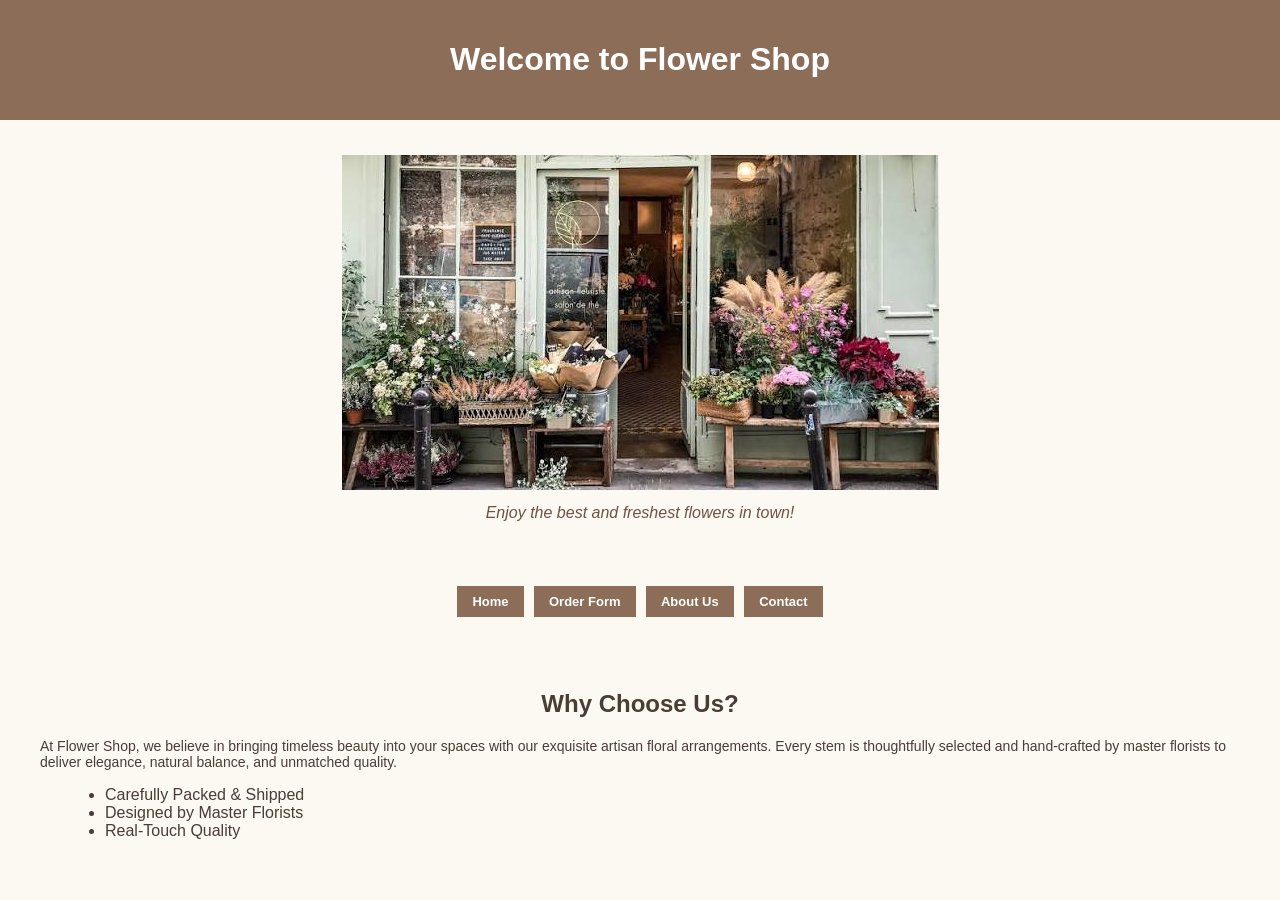
<file: index.html>
<!DOCTYPE html>
<html lang="en">
<head>
    <meta charset="UTF-8">
    <meta name="viewport" content="width=device-width, initial-scale=1.0">
    <title>Flower Shop - Home</title>
    <link rel="stylesheet" href="./style.css">
</head>
<body>

    <header>
        <h1>Welcome to Flower Shop</h1>
    </header>

    <div class="hero-image-box">
        <img src="images/flower.jpg" alt="flowers">
        <p class="hero-text">Enjoy the best and freshest flowers in town!</p>
    </div>

    <div class="nav-container">
        <a href="index.html" class="nav-btn">Home</a>
        <a href="order.html" class="nav-btn">Order Form</a>
        <a href="about.html" class="nav-btn">About Us</a>
        <a href="contact.html" class="nav-btn">Contact</a>
    </div>

    <main>
        <section class="content-box">
            <h2>Why Choose Us?</h2>
            <p class="about-text">At Flower Shop, we believe in bringing timeless beauty into your spaces with our exquisite artisan floral arrangements. Every stem is thoughtfully selected and hand-crafted by master florists to deliver elegance, natural balance, and unmatched quality.</p>
            <ul class="why-list">
                <li>Carefully Packed &amp; Shipped</li>
                <li>Designed by Master Florists</li>
                <li>Real-Touch Quality</li>
            </ul>
        </section>
    </main>

</body>
</html>
</file>
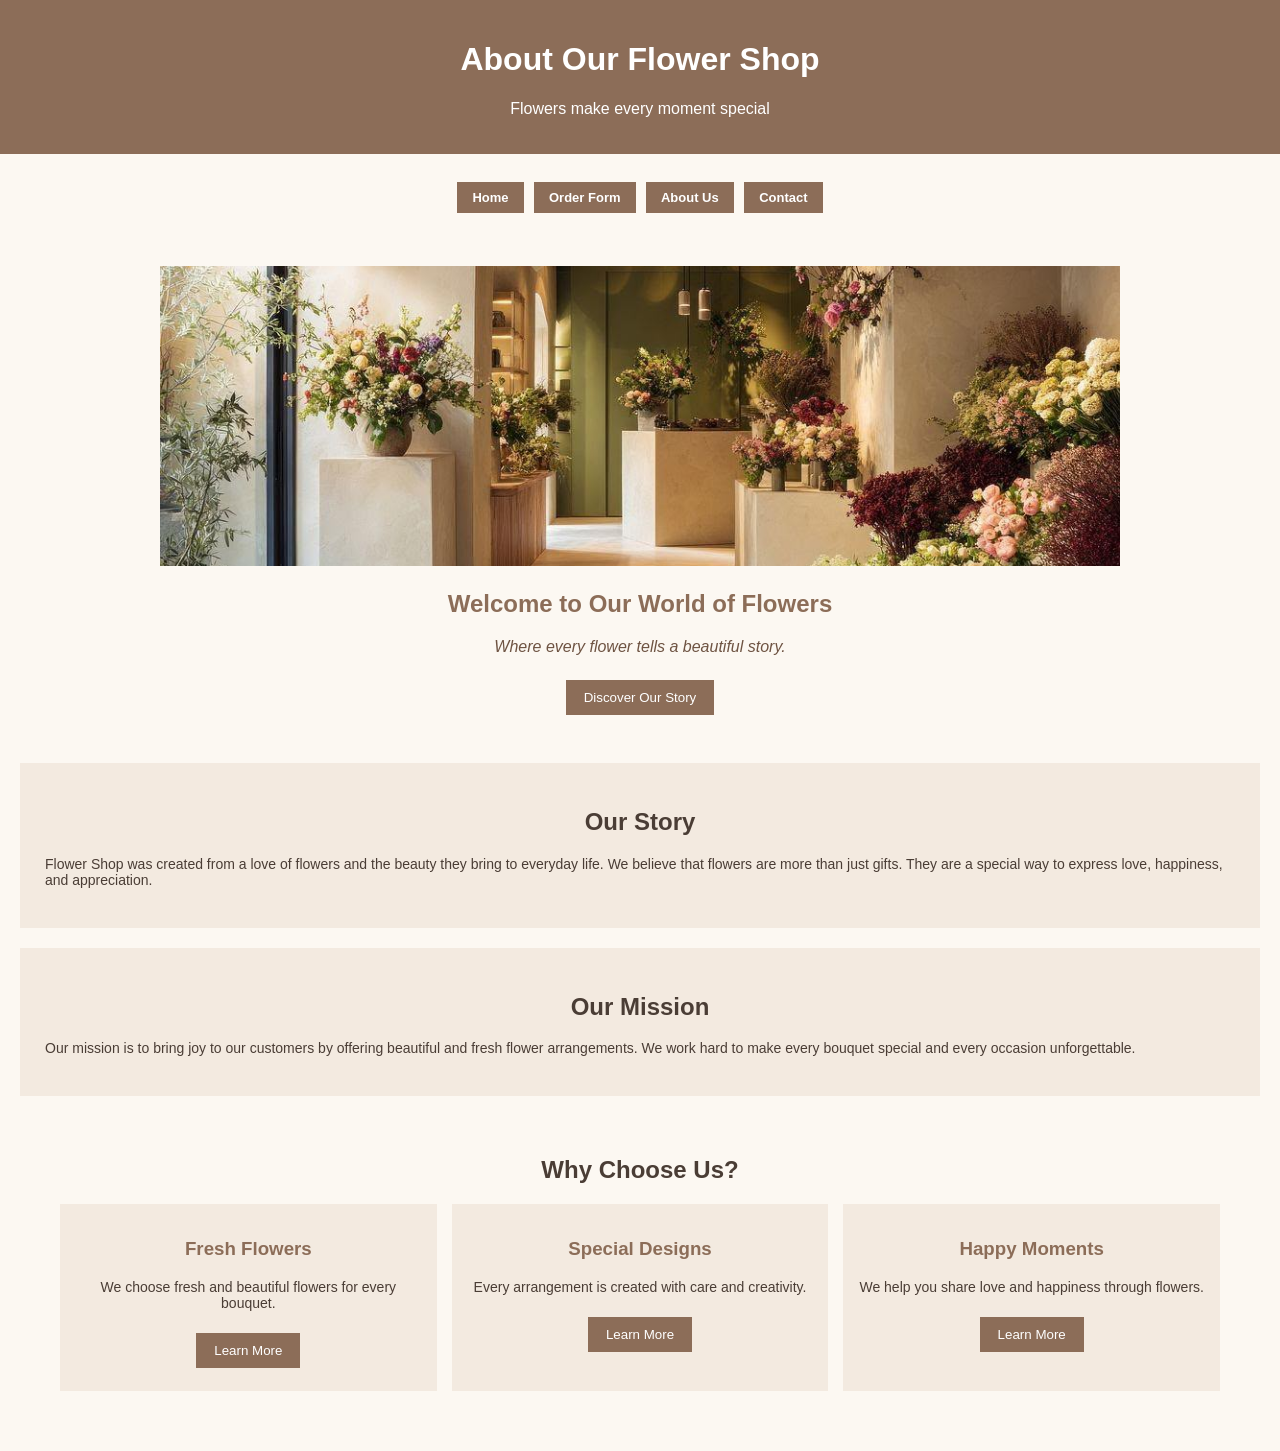
<file: about.html>
<!DOCTYPE html>
<html lang="en">
<head>
    <meta charset="UTF-8">
    <meta name="viewport" content="width=device-width, initial-scale=1.0">
    <title>Flower Shop - About Us</title>
    <link rel="stylesheet" href="./style.css">
</head>

<body>

    <header>
        <h1>About Our Flower Shop</h1>
        <p>Flowers make every moment special</p>
    </header>

    
    <div class="nav-container">
        <a href="index.html" class="nav-btn">Home</a>
        <a href="order.html" class="nav-btn">Order Form</a>
        <a href="about.html" class="nav-btn">About Us</a>
        <a href="contact.html" class="nav-btn">Contact</a>
    </div>

    <main>

       
        <section class="about-hero">

           <img src="./images/flower-shop.jpg"
            alt="Flower Shop" class="about-image">

            <h2>Welcome to Our World of Flowers</h2>

            <p>Where every flower tells a beautiful story.</p>

            <button class="action-btn"
            onclick="document.getElementById('story').scrollIntoView();">
                Discover Our Story
            </button>

        </section>


        
        <section class="content-box story-box" id="story">

            <h2>Our Story</h2>

            <p class="about-text">
                Flower Shop was created from a love of flowers
                and the beauty they bring to everyday life.
                We believe that flowers are more than just gifts.
                They are a special way to express love, happiness,
                and appreciation.
            </p>

        </section>


       
        <section class="content-box story-box">

            <h2>Our Mission</h2>

            <p class="about-text">
                Our mission is to bring joy to our customers
                by offering beautiful and fresh flower arrangements.
                We work hard to make every bouquet special
                and every occasion unforgettable.
            </p>

        </section>


      
        <section class="content-box">

            <h2>Why Choose Us?</h2>

            <div class="values-container">

                <div class="value-item">

                    <h3>Fresh Flowers</h3>

                    <p>We choose fresh and beautiful flowers
                    for every bouquet.</p>

                    <button class="action-btn"
                    onclick="showMessage('fresh')">
                        Learn More
                    </button>

                </div>


                <div class="value-item">

                    <h3>Special Designs</h3>

                    <p>Every arrangement is created
                    with care and creativity.</p>

                    <button class="action-btn"
                    onclick="showMessage('design')">
                        Learn More
                    </button>

                </div>


                <div class="value-item">

                    <h3>Happy Moments</h3>

                    <p>We help you share love and happiness
                    through flowers.</p>

                    <button class="action-btn"
                    onclick="showMessage('happy')">
                        Learn More
                    </button>

                </div>

            </div>

        </section>

    </main>


    
    <script>

        function showMessage(type) {

            if (type === "fresh") {
                alert("We always choose fresh flowers!");
            }

            else if (type === "design") {
                alert("Our bouquets are designed with creativity!");
            }

            else if (type === "happy") {
                alert("We love making people happy!");
            }

        }

    </script>

</body>
</html>
</file>
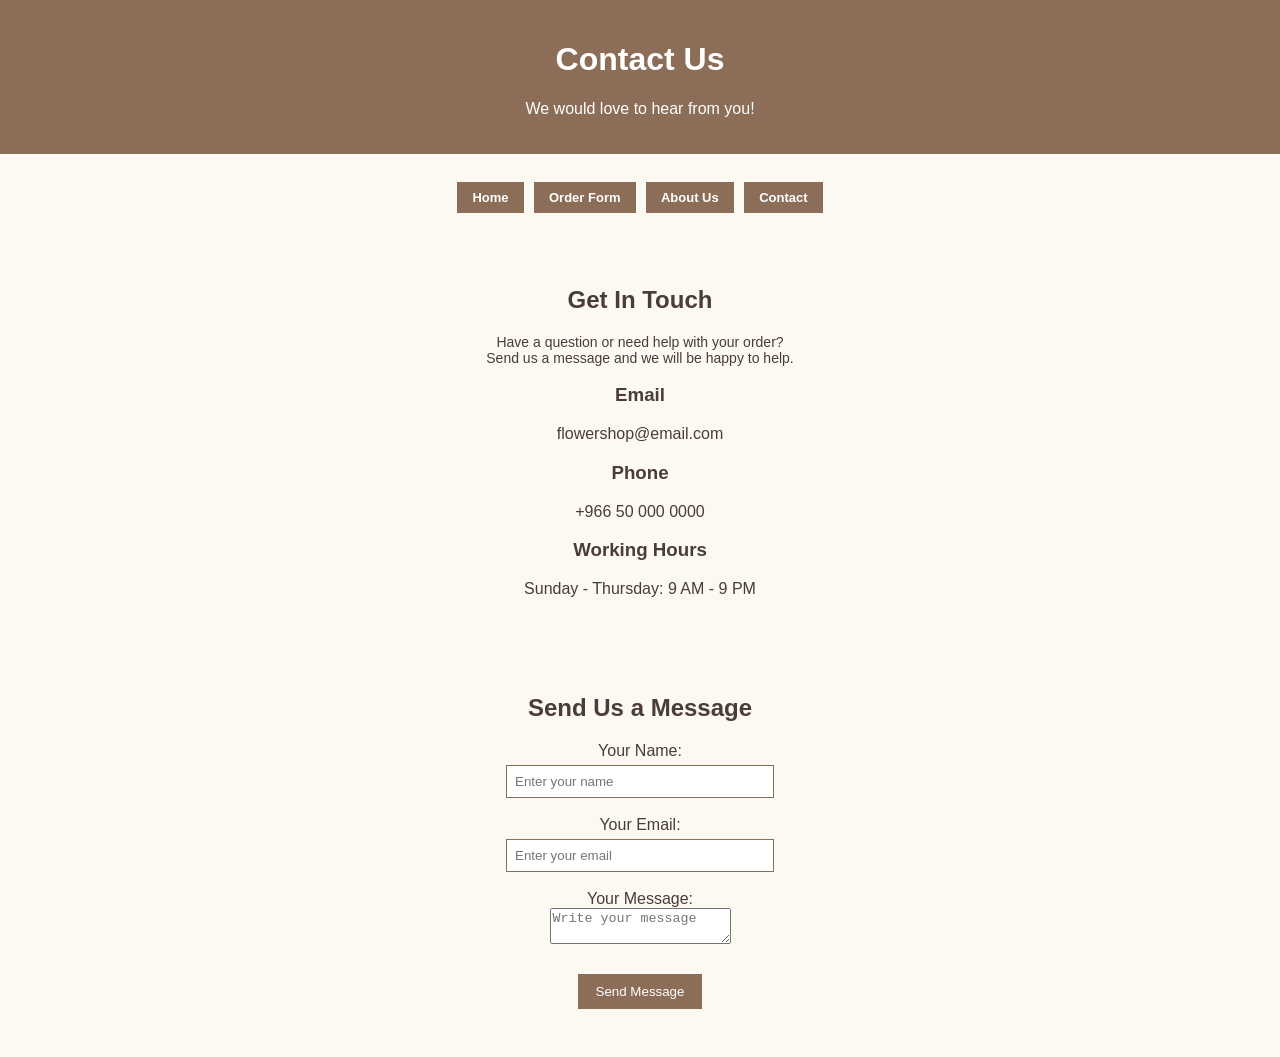
<file: contact.html>
<!DOCTYPE html>
<html lang="en">
<head>
    <meta charset="UTF-8">
    <meta name="viewport" content="width=device-width, initial-scale=1.0">
    <title>Flower Shop - Contact Us</title>
    <link rel="stylesheet" href="./style.css">
</head>
<body>

    <header>
        <h1>Contact Us</h1>
        <p>We would love to hear from you!</p>
    </header>

    <div class="nav-container">
        <a href="index.html" class="nav-btn">Home</a>
        <a href="order.html" class="nav-btn">Order Form</a>
        <a href="about.html" class="nav-btn">About Us</a>
        <a href="contact.html" class="nav-btn">Contact</a>
    </div>

    <main>
        <section class="content-box">
            <h2>Get In Touch</h2>
            <p class="about-text" style="text-align: center;">
                Have a question or need help with your order?<br>
                Send us a message and we will be happy to help.
            </p>

            <div class="contact-info">
                <h3>Email</h3>
                <p>flowershop@email.com</p>

                <h3>Phone</h3>
                <p>+966 50 000 0000</p>

                <h3>Working Hours</h3>
                <p>Sunday - Thursday: 9 AM - 9 PM</p>
            </div>
        </section>

        <section class="content-box contact-box">
            <h2>Send Us a Message</h2>

            <form onsubmit="return sendMessage()">

                <label for="name">Your Name:</label><br>
                <input type="text" id="name" placeholder="Enter your name"><br><br>

                <label for="email">Your Email:</label><br>
                <input type="email" id="email" placeholder="Enter your email"><br><br>

                <label for="message">Your Message:</label><br>
                <textarea id="message" placeholder="Write your message"></textarea><br><br>

                <button type="submit" class="action-btn">
                    Send Message
                </button>

            </form>
        </section>
    </main>

    <script>
        function sendMessage() {
            var name = document.getElementById("name").value;
            var email = document.getElementById("email").value;
            var message = document.getElementById("message").value;

            if (name === "" || email === "" || message === "") {
                alert("Please fill in all fields!");
                return false;
            }

            alert("Thank you " + name + "! Your message has been received.");
            return false;
        }
    </script>

</body>
</html>
</file>
<file: style.css>
body {
    font-family: Arial, sans-serif;
    background-color: #fcf8f2;
    color: #4a3d35;
    text-align: center;
    margin: 0;
    padding: 0;
}

header {
    background-color: #8c6d58;
    color: white;
    padding: 20px;
}

.nav-container {
    margin: 15px;
    padding: 10px;
}

.nav-btn {
    display: inline-block;
    background-color: #8c6d58;
    color: white;
    padding: 8px 15px;
    margin: 3px;
    text-decoration: none;
    font-weight: bold;
    font-size: 13px;
}

.nav-btn:hover {
    background-color: #6e5342;
}

.hero-image-box {
    margin: 20px;
    padding: 15px;
}

.large-hero-img {
    width: 100%;
    height: auto;
}

.hero-text {
    margin-top: 10px;
    font-style: italic;
    color: #6e5342;
}

.content-box {
    margin: 20px;
    padding: 20px;
}

.about-text {
    text-align: left;
    margin-bottom: 15px;
    font-size: 14px;
}

.why-list {
    text-align: left;
    margin-left: 25px;
    color: #4a3d35;
}

.bouquet-item {
    margin-bottom: 15px;
    padding: 10px;
}

input, select {
    padding: 8px;
    width: 250px;
    margin-top: 5px;
    border: 1px solid #8c6d58;
}

.action-btn {
    background-color: #8c6d58;
    color: white;
    padding: 8px 15px;
    margin: 5px;
    border: none;
    cursor: pointer;
}

.action-btn:hover {
    background-color: #6e5342;
}



.about-hero {
    margin: 20px;
    padding: 20px;
}

.about-image {
    width: 80%;
    height: 300px;
    object-fit: cover;
}

.about-hero h2 {
    color: #8c6d58;
    margin-top: 20px;
}

.about-hero p {
    font-style: italic;
    color: #6e5342;
}

.story-box {
    background-color: #f3eae0;
    margin: 20px;
    padding: 25px;
}

.values-container {
    display: flex;
    justify-content: center;
    gap: 15px;
    margin: 20px;
}

.value-item {
    background-color: #f3eae0;
    padding: 15px;
    width: 30%;
}

.value-item h3 {
    color: #8c6d58;
}

.value-item p {
    font-size: 14px;
    color: #4a3d35;
}


.action-btn {
    background-color: #8c6d58;
    color: white;
    padding: 10px 18px;
    border: none;
    cursor: pointer;
    margin: 8px;
    text-decoration: none;
    display: inline-block;
}

.action-btn:hover {
    background-color: #6e5342;
}
</file>
